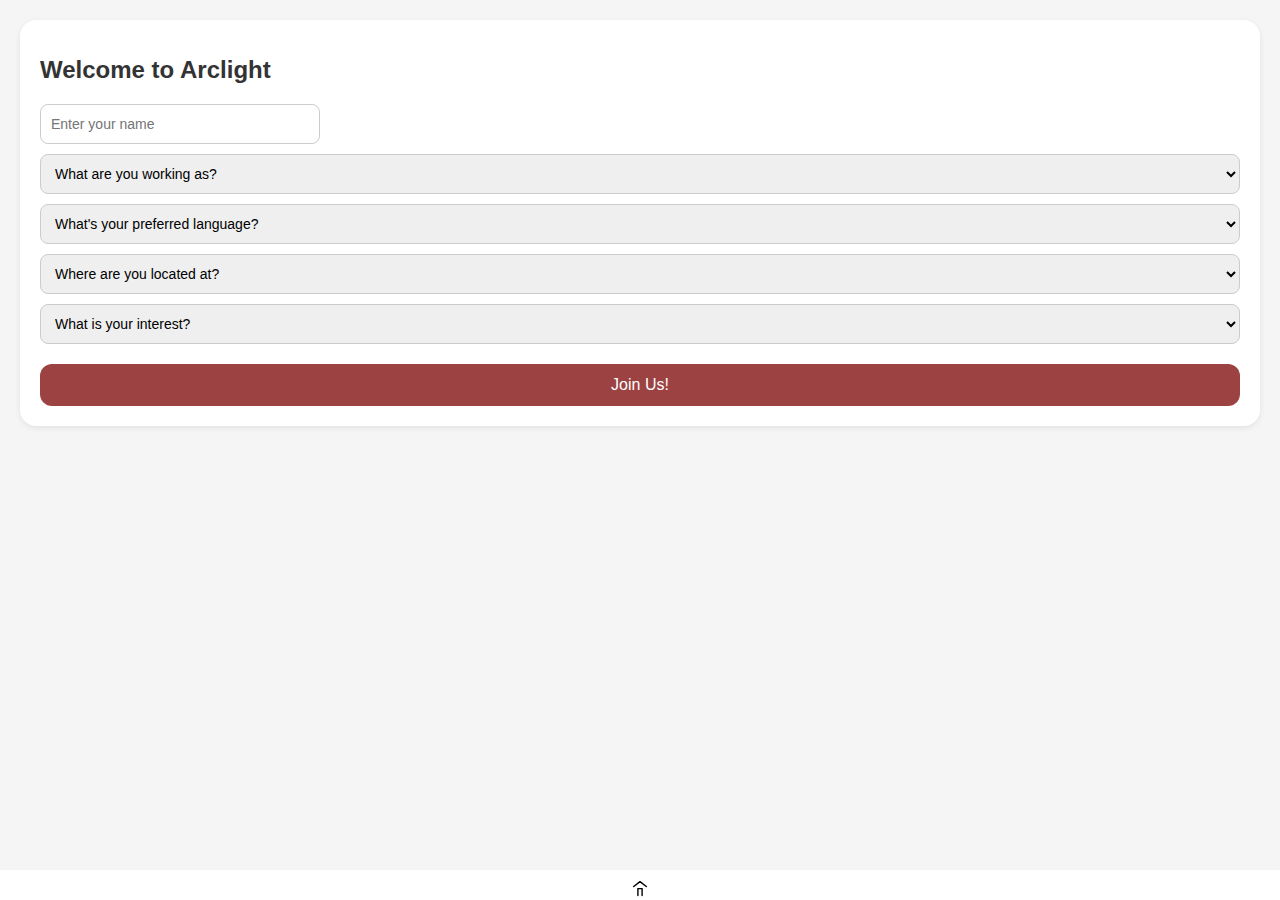
<file: Zambia Test App/index.html>
<!DOCTYPE html>
<html lang="en">
<head>
  <meta charset="UTF-8" />
  <meta name="viewport" content="width=device-width, initial-scale=1.0" />
  <title>Arclight Eye and Ear Care App</title>
  <link rel="stylesheet" href="style.css" />
</head>
<body>

<!-- Onboarding Page -->
<div id="onboarding" class="page active">
  <div class="container">
    <div class="card">
      <h1>Welcome to Arclight</h1>
      <input type="text" id="username" class="fixed-input" placeholder="Enter your name" />
      <select id="job">
        <option disabled selected>What are you working as?</option>
        <option>Audiologist</option>
        <option>Community Health Worker</option>
        <option>Dermatologist</option>
        <option>Ear Care Practitioner</option>
        <option>ENT Specialist</option>
        <option>General Practitioner</option>
        <option>Hopital Doctor</option>
        <option>Medical Student</option>
        <option>Nurse</option>
        <option>Ophthalmic Clinical Officer</option>
        <option>Ophthalmologist</option>
        <option>Optometrist</option>
        <option>Orthoptist</option>
        <option>Pharmacist</option>
        <option>Physician Associate</option>
      </select>
      <select id="language">
        <option disabled selected>What's your preferred language?</option>
        <option>English</option>
        <option>Afrikaans</option>
        <option>Amharic</option>
        <option>Arabic</option>
        <option>Bengali</option>
        <option>Berber</option>
        <option>French</option>
        <option>Fula</option>
        <option>German</option>
        <option>Hausa</option>
        <option>Hindi</option>
        <option>Igbo</option>
        <option>Indonesian</option>
        <option>Italian</option>
        <option>Japanese</option>
        <option>Kinyarwanda</option>
        <option>Korean</option>
        <option>Lingala</option>
        <option>Mandarin Chinese</option>
        <option>Marathi</option>
        <option>Oromo</option>
        <option>Portuguese</option>
        <option>Russian</option>
        <option>Shona</option>
        <option>Somali</option>
        <option>Spanish</option>
        <option>Standard Arabic</option>
        <option>Swahili</option>
        <option>Telugu</option>
        <option>Thai</option>
        <option>Tigrinya</option>
        <option>Tswana</option>
        <option>Turkish</option>
        <option>Urdu</option>
        <option>Vietnamese</option>
        <option>Wolof</option>
        <option>Xhosa</option>
        <option>Yoruba</option>
        <option>Zulu</option>
      </select>
      <select id="location">
        <option disabled selected>Where are you located at?</option>
        <option>Algeria</option>
        <option>Bangladesh</option>
        <option>Brazil</option>
        <option>China</option>
        <option>DR Congo</option>
        <option>Egypt</option>
        <option>Ethiopia</option>
        <option>France</option>
        <option>Germany</option>
        <option>Ghana</option>
        <option>India</option>
        <option>Indonesia</option>
        <option>Iran</option>
        <option>Japan</option>
        <option>Kenya</option>
        <option>Mexico</option>
        <option>Morocco</option>
        <option>Nigeria</option>
        <option>Pakistan</option>
        <option>Philippines</option>
        <option>Russia</option>
        <option>South Africa</option>
        <option>Sudan</option>
        <option>Tanzania</option>
        <option>Thailand</option>
        <option>Turkey</option>
        <option>UK</option>
        <option>Uganda</option>
        <option>United States</option>
        <option>Vietnam</option>
        <option>Zambia</option>
        <option>Zimbabwe</option>
      </select>
      <select id="interest">
        <option disabled selected>What is your interest?</option>
        <option>Diagnosing eye diseases</option>
        <option>Improving ear screening methods</option>
        <option>Skin lesion recognition</option>
        <option>Medical education for students</option>
        <option>Fieldwork and rural diagnosis</option>
        <option>Training community workers</option>
        <option>Improving patient communication</option>
        <option>Low-resource device usage</option>
      </select>
      <button onclick="completeOnboarding()">Join Us!</button>
    </div>
  </div>
</div>

<!-- Module Selector -->
<div id="selectModule" class="page">
  <div class="container">
    <div class="card">
      <h1>Learn About...</h1>
      <button onclick="goToDashboard()">Eyes</button>
      <button disabled>Ears</button>
      <button disabled>Skin</button>
      <p class="note">*Please note that only Eye module is available at the moment</p>
    </div>
  </div>
</div>

<!-- Eye Dashboard -->
<div id="dashboard" class="page">
  <div class="container">
    <h1>Eyes</h1>
    <input class="search-bar full-width" type="text" placeholder="Search courses..." />
    <div class="vertical-menu">
      <button onclick="showLearningModules()">Learning Modules</button>
      <button disabled>Training Modules</button>
      <button disabled>Quizzes & Review</button>
      <button onclick="showAtomsCard()">Atoms Card</button>
    </div>
    <p class="note">*Only Learning Modules available at the moment</p>
    <div class="map-section">
      <p class="note">More to be added below.</p>
    </div>
  </div>
</div>

<!-- Learning Modules -->
<div id="learningModules" class="page">
  <div class="container">
    <h1>Learning Modules</h1>

    <!-- History Taking -->
    <div class="module-card" style="background-color: #777; color: white;">
      <div style="width: 80px; height: 80px; background: white; border-radius: 8px; margin-right: 12px;"></div>
      <div class="module-info">
        <h3>History Taking</h3>
        <p style="color: white;">To be added</p>
        <div class="progress-bar"><div class="progress" style="width: 0%;"></div></div>
        <span class="status" style="color: white;">Coming Soon</span>
      </div>
    </div>

    <!-- Visual Acuity -->
    <div class="module-card" style="background-color: #777; color: white;">
      <div style="width: 80px; height: 80px; background: white; border-radius: 8px; margin-right: 12px;"></div>
      <div class="module-info">
        <h3>Visual Acuity</h3>
        <p style="color: white;">To be added</p>
        <div class="progress-bar"><div class="progress" style="width: 0%;"></div></div>
        <span class="status" style="color: white;">Coming Soon</span>
      </div>
    </div>

    <!-- Pupils -->
    <div class="module-card" style="background-color: #777; color: white;">
      <div style="width: 80px; height: 80px; background: white; border-radius: 8px; margin-right: 12px;"></div>
      <div class="module-info">
        <h3>Pupils</h3>
        <p style="color: white;">To be added</p>
        <div class="progress-bar"><div class="progress" style="width: 0%;"></div></div>
        <span class="status" style="color: white;">Coming Soon</span>
      </div>
    </div>

    <!-- Anterior Segment Module Card -->
    <div class="module-card" id="anteriorSegmentCard" style="cursor:pointer;">
      <img src="images/case1_eye.png" alt="Anterior Segment" />
      <div class="module-info">
        <h3>Anterior Segment</h3>
        <p>Quiz Based Learning</p>
        <div class="progress-bar"><div class="progress" style="width: 0%;"></div></div>
        <span class="status">Start!</span>
      </div>
    </div>

    <!-- Front of Eye -->
    <div class="module-card" style="background-color: #777; color: white;">
      <div style="width: 80px; height: 80px; background: white; border-radius: 8px; margin-right: 12px;"></div>
      <div class="module-info">
        <h3>Front of Eye</h3>
        <p style="color: white;">To be added</p>
        <div class="progress-bar"><div class="progress" style="width: 0%;"></div></div>
        <span class="status" style="color: white;">Coming Soon</span>
      </div>
    </div>

    <!-- Fundal Reflex -->
    <div class="module-card" style="background-color: #777; color: white;">
      <div style="width: 80px; height: 80px; background: white; border-radius: 8px; margin-right: 12px;"></div>
      <div class="module-info">
        <h3>Fundal Reflex</h3>
        <p style="color: white;">To be added</p>
        <div class="progress-bar"><div class="progress" style="width: 0%;"></div></div>
        <span class="status" style="color: white;">Coming Soon</span>
      </div>
    </div>

    <!-- Fundoscopy -->
    <div class="module-card" style="background-color: #777; color: white;">
      <div style="width: 80px; height: 80px; background: white; border-radius: 8px; margin-right: 12px;"></div>
      <div class="module-info">
        <h3>Fundoscopy</h3>
        <p style="color: white;">To be added</p>
        <div class="progress-bar"><div class="progress" style="width: 0%;"></div></div>
        <span class="status" style="color: white;">Coming Soon</span>
      </div>
    </div>

    <!-- Direct Ophthalmoscopy -->
    <div class="module-card" id="ophthalmoscopyCard">
      <img src="images/arclight_device.png" alt="Direct Ophthalmoscopy">
      <div class="module-info">
        <h3>Direct Ophthalmoscopy</h3>
        <p>Video Learning | Quiz Available</p>
        <div class="progress-bar"><div class="progress" style="width: 0%;"></div></div>
        <span class="status">Start!</span>
      </div>
    </div>

  </div>
</div>



<!-- Direct Ophthalmoscopy Embedded Module -->
<div id="directOphthalmoscopy" class="page">
  <div class="container">
    <div class="header">
      <button id="backBtn">←</button>
      <h3>Direct Ophthalmoscopy</h3>
    </div>
    <div class="video-container">
      <iframe id="ytplayer"
        src="https://www.youtube.com/embed/rG99iRufXfU?enablejsapi=1"
        title="Direct Ophthalmoscopy"
        frameborder="0"
        allow="accelerometer; autoplay; clipboard-write; encrypted-media; gyroscope; picture-in-picture"
        allowfullscreen></iframe>
    </div>
    <div class="toolbar">
      <button id="timestampBtn">☰</button>
      <button id="noteBtn">Aa</button>
      <button id="folderBtn">📁</button>
      <button id="infoBtn">🔹</button>
    </div>
    <div class="content-box" id="contentBox">
      <h4>Additional Information</h4>
      <p>This video shows step-by-step instructions on how to make a pad and shield for eye protection.</p>
    </div>
    <button class="quiz-btn" id="quizBtn">Take Quiz</button>
  </div>
</div>

<!-- Atoms Card Page -->
<div id="atomsCardPage" class="page">
  <!-- Top-right icons container -->
  <div class="top-right-icons">
    <button id="backToEyesBtn" title="Back to Eyes">⬆</button>
    <button id="tocToggleBtn" title="Table of Contents">☰</button>
  </div>

  <!-- TOC Dropdown -->
  <div id="tocDropdown" class="toc-dropdown hidden">
    <div class="toc-tab">
      <button onclick="showTOC('eyes')">Eyes</button>
      <button onclick="showTOC('ears')">Ears</button>
    </div>
    <ul id="tocList"></ul>
  </div>

  <!-- Direct image display without rotation -->
  <div style="width: 100vw; height: 100vh; overflow: hidden; display: flex; justify-content: center; align-items: center;" id="atomsImageContainer">
  <img 
    src="images/Summary.png" 
    alt="Summary" 
    style="
      max-width: 100vh;  /* Because rotated, height acts as width */
      max-height: 100vw;
      transform: rotate(90deg);
      border-radius: 12px;
      object-fit: contain;
    " 
  />
</div>
</div>

<!-- Anterior Segment Quiz Iframe Page -->
<div id="anteriorSegmentQuizPage" class="page">
  <button id="quizBackBtn">← Back</button>
  <iframe 
    src="../Anterior Segment Quiz/html/index.html" 
    style="width: 100%; height: 90vh; border: none;" 
    title="Anterior Segment Quiz">
  </iframe>
</div>



<script src="https://www.youtube.com/iframe_api"></script>
<script src="script.js"></script>
<script>
  function showAtomsCard() {
    showPage('atomsCardPage');
  }
</script>

<!-- Bottom fixed home button container -->
<div id="homeButtonContainer" style="
  position: fixed;
  bottom: 0;
  left: 0;
  width: 100%;
  height: 30px;
  background: white;
  display: flex;
  justify-content: center;
  align-items: center;
  z-index: 4000;
">
  <button id="homeBtn" style="
    background: none;
    border: none;
    cursor: pointer;
    user-select: none;
    padding: 0;
    transform: scale(0.7);
  " title="Home (Eyes Dashboard)" aria-label="Home button">
    <!-- Line art SVG icon -->
    <svg xmlns="http://www.w3.org/2000/svg" width="24" height="24" fill="none" stroke="black" stroke-width="2" stroke-linecap="round" stroke-linejoin="round" viewBox="0 0 24 24">
      <path d="M3 9l9-7 9 7"></path>
      <path d="M9 22V12h6v10"></path>
    </svg>
  </button>
</div>



</body>
</html>
</file>
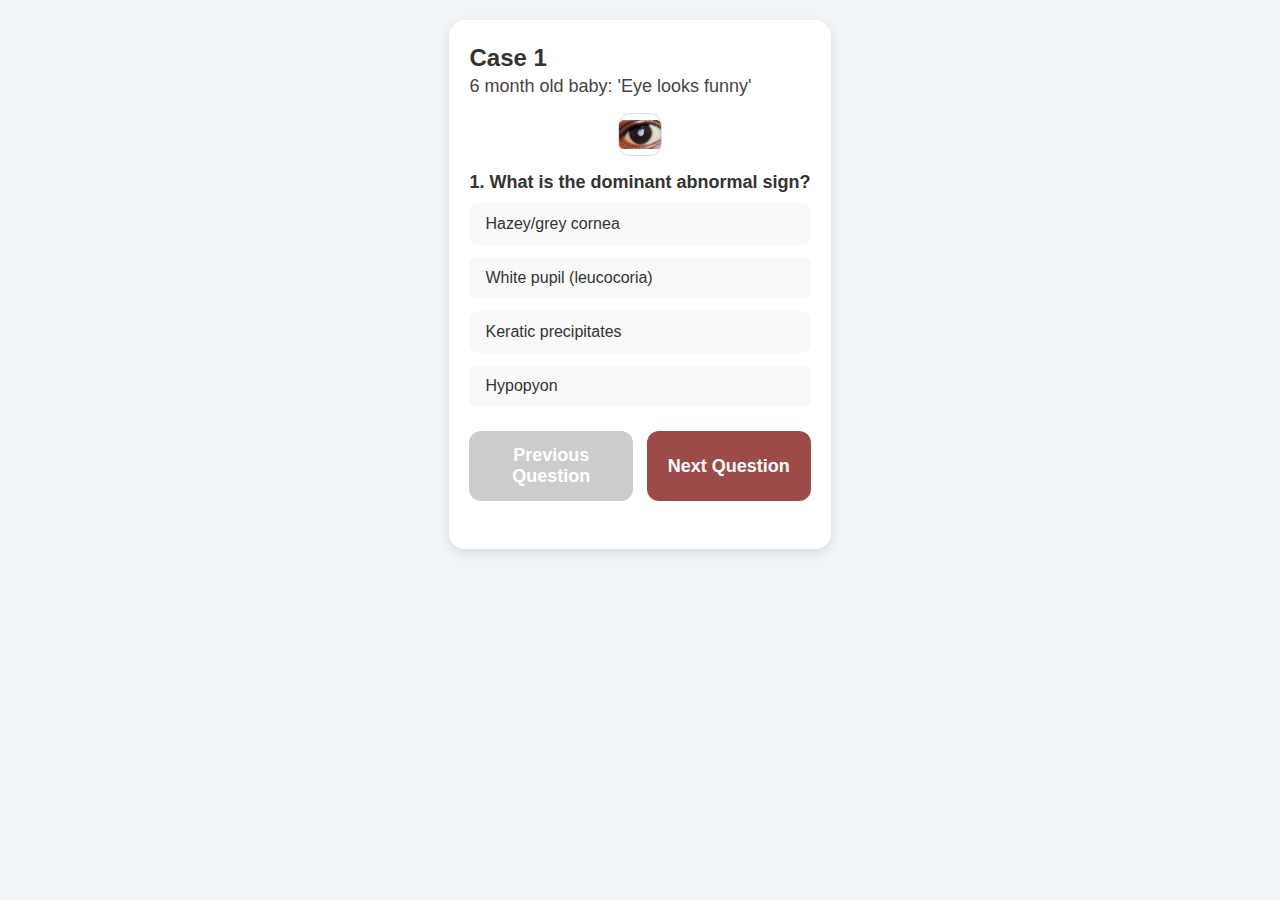
<file: Anterior Segment Quiz/html/index.html>
<!DOCTYPE html>
<html lang="en">
<head>
<meta charset="UTF-8" />
<meta name="viewport" content="width=device-width, initial-scale=1" />
<title>Anterior Segment Quiz App</title>
<style>
  * {
    box-sizing: border-box;
  }
  body {
    font-family: Arial, sans-serif;
    margin: 0; padding: 0;
    background: #f2f5f8;
    color: #333;
    min-height: 100vh;
    display: flex; flex-direction: column; align-items: center; justify-content: flex-start;
    padding: 20px;
  }
  .card {
    background: white;
    max-width: 400px;
    width: 100%;
    border-radius: 16px;
    padding: 24px 20px 32px;
    box-shadow: 0 4px 12px rgba(0,0,0,0.1);
    margin-bottom: 20px;
  }
  h2, h3, h4 {
    margin-top: 0;
    font-weight: 700;
  }
  h2, h4 {
    margin-bottom: 16px;
  }
  h3 {
    margin-bottom: 10px;
    font-size: 18px;
  }
  button {
    background-color: #9c4b48;
    color: white;
    font-size: 18px;
    padding: 14px;
    border: none;
    border-radius: 12px;
    cursor: pointer;
    font-weight: 600;
    transition: background-color 0.3s ease;
    user-select: none;
  }
  button:hover:not(:disabled) {
    background-color: #7a3634;
  }
  button:disabled {
    background-color: #ccc;
    cursor: not-allowed;
  }
  img.case-image {
    width: 11.5mm;
    height: 11.5mm;
    object-fit: contain;
    border-radius: 12px;
    margin-bottom: 16px;
    border: 1px solid #ddd;
    display: block;
    margin-left: auto;
    margin-right: auto;
  }
  /* Selected answer highlight: soft grey */
  .options input[type="radio"]:checked + label {
    border-color: #999;
    background: #d3d3d3;
  }
  /* Subtitle style */
  #caseSubtitle {
    font-size: 18px;
    font-weight: 500;
    margin-top: -12px;
    margin-bottom: 16px;
    color: #444;
  }
  .question {
    margin-bottom: 24px;
  }
  .options {
    list-style: none;
    padding: 0;
    margin: 0;
  }
  .options li {
    margin-bottom: 12px;
  }
  .options label {
    display: block;
    padding: 10px 14px;
    background: #f9f9f9;
    border-radius: 8px;
    cursor: pointer;
    border: 2px solid transparent;
    transition: border-color 0.2s;
  }
  .options input[type="radio"] {
    display: none;
  }
  .score-summary {
    font-size: 20px;
    text-align: center;
  }
  .nav-buttons {
    display: flex;
    justify-content: space-between;
    margin-bottom: 16px;
  }
  .nav-buttons button {
    width: 48%;
  }
  /* Review styles to mimic question page */
  #reviewCard {
    max-height: 80vh;
    overflow-y: auto;
  }
  .review-case {
    margin-bottom: 40px;
  }
  .review-case h2 {
    margin-bottom: 8px;
  }
  .review-case img {
    margin-bottom: 12px;
  }
  .review-question {
    margin-bottom: 24px;
  }
  .review-question h3 {
    font-weight: 700;
    margin-bottom: 10px;
    font-size: 18px;
  }
  .review-options {
    list-style: none;
    padding: 0;
    margin: 0;
  }
  .review-options li {
    padding: 10px 14px;
    border-radius: 8px;
    margin-bottom: 12px;
    border: 2px solid transparent;
    background: #f9f9f9;
    font-weight: normal;
  }
  .review-options li.correct {
    border-color: #388e3c;
    background-color: #c8e6c9;
    font-weight: 700;
  }
  .review-options li.user-selected {
    font-weight: 700;
    text-decoration: underline;
  }
  @media (max-width: 440px) {
    body {
      padding: 12px;
    }
    .card {
      padding: 20px 16px 24px;
    }
  }
</style>
</head>
<body>

<div id="app">

  <div id="quizCard" class="card">
    <h2 id="caseTitle"></h2>
    <div id="caseSubtitle"></div>
    <img id="caseImage" class="case-image" src="" alt="Eye case image" />
    
    <form id="quizForm">
      <!-- One question displayed at a time here -->
    </form>

    <div class="nav-buttons">
      <button id="prevQuestionBtn" disabled>Previous Question</button>
      <button id="nextQuestionBtn" disabled>Next Question</button>
    </div>

    <button id="nextCaseBtn" disabled style="margin-top:10px; display:none;">Next Case</button>
  </div>

  <div id="scoreCard" class="card" style="display:none;">
    <h2>Quiz Complete!</h2>
    <p class="score-summary" id="scoreText"></p>
    <button id="reviewBtn">Review Quiz</button>
    <button id="restartBtn" style="margin-top:10px;">Restart Quiz</button>
  </div>

  <div id="reviewCard" class="card" style="display:none;">
    <h2>Review Answers</h2>
    <div id="reviewContent"></div>
    <button id="closeReviewBtn" style="margin-top:10px;">Close Review</button>
  </div>

</div>

<script>
  const cases = [
    {
      title: "6 month old baby: 'Eye looks funny'",
      image: "images/case1_eye.png",
      questions: [
        {
          question: "What is the dominant abnormal sign?",
          options: [
            "Hazey/grey cornea",
            "White pupil (leucocoria)",
            "Keratic precipitates",
            "Hypopyon"
          ],
          correctIndex: 1
        },
        {
          question: "What is the most likely diagnosis?",
          options: [
            "Corneal scar",
            "Congenital cataract",
            "Infective keratitis",
            "Limbal dermoid"
          ],
          correctIndex: 1
        },
        {
          question: "What should you do?",
          options: [
            "Prescribe topical antibiotics",
            "Refer urgently to an eye-care professional",
            "Reassure and discharge",
            "Assess for spectacles only"
          ],
          correctIndex: 1
        }
      ]
    },
    {
      title: "18-month-old, mum says white spot on the eye",
      image: "images/case2_eye.png",
      questions: [
        {
          question: "What is the dominant abnormal sign?",
          options: [
            "corneal oedema",
            "Hazey/grey cornea",
            "White/pink pupil with blood vessels",
            "Pterygium"
          ],
          correctIndex: 2
        },
        {
          question: "What is the most likely diagnosis?",
          options: [
            "Coloboma",
            "Retinoblastoma",
            "Congenital cataract",
            "Large dermoid"
          ],
          correctIndex: 1
        },
        {
          question: "What should you do?",
          options: [
            "Start topical steroids",
            "Reassure and review in 6 weeks",
            "Give oral vitamin A",
            "Refer urgently to eye specialist"
          ],
          correctIndex: 3
        }
      ]
    },
    {
      title: "2-week-old, sticky red eyes",
      image: "images/case3_eye.png",
      questions: [
        {
          question: "What is the dominant abnormal sign?",
          options: [
            "Clear watery discharge",
            "Purulent discharge with conjunctival redness",
            "Hyphaema",
            "Subconjunctival haemorrhage"
          ],
          correctIndex: 1
        },
        {
          question: "What is the most likely diagnosis?",
          options: [
            "Allergic conjunctivitis",
            "Ophthalmia neonatorum (gonococcus/chlamydia)",
            "Nasolacrimal duct obstruction",
            "Stye"
          ],
          correctIndex: 1
        },
        {
          question: "What should you do?",
          options: [
            "Irrigate and discharge",
            "Start antibiotics and refer to paediatric team",
            "Patch the eye",
            "Start topical antihistamine"
          ],
          correctIndex: 1
        }
      ]
    },
    {
      title: "34-year-old man, gritty eye, blurred vision",
      image: "images/case4_eye.png",
      questions: [
        {
          question: "What is the dominant abnormal sign?",
          options: [
            "Arcus senilis",
            "In-turned eyelashes rubbing the cornea (trichiasis)",
            "Hyphaema",
            "Dendritic ulcer"
          ],
          correctIndex: 1
        },
        {
          question: "What is the most likely diagnosis?",
          options: [
            "Episcleritis",
            "Bacterial conjunctivitis",
            "Trachomatous trichiasis with corneal scarring",
            "Pterygium"
          ],
          correctIndex: 2
        },
        {
          question: "What should you do?",
          options: [
            "Prescribe lubricants only",
            "Refer for lid surgery/epilation ± antibiotic ointment",
            "Reassure and discharge",
            "Give oral antivirals"
          ],
          correctIndex: 1
        }
      ]
    },
    {
      title: "34-year-old, corneal injury from tree branch",
      image: "images/case5_eye.png",
      questions: [
        {
          question: "What is the dominant abnormal sign?",
          options: [
            "Pink fleshy lesion",
            "Corneal opacity, hypopyon and red eye",
            "Corneal scar",
            "Keratic precipitates"
          ],
          correctIndex: 1
        },
        {
          question: "What is the most likely diagnosis?",
          options: [
            "Acute iritis",
            "Bacterial / fungal corneal ulcer (traumatic)",
            "Viral conjunctivitis",
            "Pterygium"
          ],
          correctIndex: 1
        },
        {
          question: "What should you do?",
          options: [
            "Start artificial tears only",
            "Begin intensive fortified antibiotics and refer urgently",
            "Steroid drops",
            "Reassure and discharge"
          ],
          correctIndex: 1
        }
      ]
    },
    {
      title: "22-year-old woman, painful watery eye",
      image: "images/case6_eye.png",
      questions: [
        {
          question: "What is the dominant abnormal sign?",
          options: [
            "Circular corneal infiltrate",
            "Branching dendritic ulcer staining with fluorescein",
            "Hyphaema",
            "White pupil"
          ],
          correctIndex: 1
        },
        {
          question: "What is the most likely diagnosis?",
          options: [
            "Acanthamoeba keratitis",
            "Herpes simplex keratitis",
            "Bacterial ulcer",
            "Allergic conjunctivitis"
          ],
          correctIndex: 1
        },
        {
          question: "What should you do?",
          options: [
            "Prescribe topical steroids alone",
            "Refer urgently to eye specialist for antiviral therapy",
            "Remove lashes",
            "Discharge with lubricants only"
          ],
          correctIndex: 1
        }
      ]
    },
    {
      title: "54-year-old woman, photophobia, RA history",
      image: "images/case7_eye.png",
      questions: [
        {
          question: "What is the dominant abnormal sign?",
          options: [
            "Corneal Scar",
            "Misshapen pupil, limbal injection and Keratic precipitates",
            "Corneal infiltrate"
          ],
          correctIndex: 1
        },
        {
          question: "What is the most likely diagnosis?",
          options: [
            "Acute angle-closure glaucoma",
            "Anterior Uveitis",
            "Episcleritis",
            "Bacterial Ulcer"
          ],
          correctIndex: 1
        },
        {
          question: "What should you do?",
          options: [
            "Prescribe oral NSAIDs",
            "Urgent eye specialist referral for steroids",
            "Start anti-histamine drops",
            "Reassure and review in 1 month"
          ],
          correctIndex: 1
        }
      ]
    },
    {
      title: "74-year-old man, lifelong outdoor work",
      image: "images/case8_eye.png",
      questions: [
        {
          question: "What is the dominant abnormal sign?",
          options: [
            "Subconjunctival haemorrhage",
            "Corneal infiltrate",
            "Fleshy triangular growth on cornea",
            "Hyphaema"
          ],
          correctIndex: 2
        },
        {
          question: "What is the most likely diagnosis?",
          options: [
            "Limbal dermoid",
            "Pterygium",
            "Herpes zoster ophthalmicus",
            "Bacterial Ulcer"
          ],
          correctIndex: 1
        },
        {
          question: "What should you do?",
          options: [
            "Refer eye specialist",
            "Start systemic steroids",
            "Start antibiotic treatment",
            "No management required"
          ],
          correctIndex: 0
        }
      ]
    },
    {
      title: "24-year-old mechanic, gritty eye for 3 days",
      image: "images/case9_eye.png",
      questions: [
        {
          question: "What is the dominant abnormal sign?",
          options: [
            "Diffuse corneal haze",
            "Metallic foreign body with rust ring, infiltrate and conjunctival redness",
            "Corneal scar",
            "Hypopyon"
          ],
          correctIndex: 1
        },
        {
          question: "What is the most likely diagnosis?",
          options: [
            "Herpes keratitis",
            "Corneal foreign body with early infection",
            "Pterygium",
            "Traumatic cataract"
          ],
          correctIndex: 1
        },
        {
          question: "What should you do?",
          options: [
            "Reassure and discharge",
            "Remove foreign body and start topical antibiotics",
            "Patch the eye for a week",
            "Prescribe oral antivirals"
          ],
          correctIndex: 1
        }
      ]
    },
    {
      title: "24-year-old, blunt trauma in fight",
      image: "images/case10_eye.png",
      questions: [
        {
          question: "What is the dominant abnormal sign?",
          options: [
            "Subconjunctival haemorrhage",
            "Red fluid level in anterior chamber (hyphaema)",
            "Corneal infiltrate",
            "Pus in front of eye"
          ],
          correctIndex: 1
        },
        {
          question: "What is the most likely diagnosis?",
          options: [
            "Angle-closure glaucoma",
            "Traumatic hyphaema",
            "Corneal laceration",
            "Endophthalmitis"
          ],
          correctIndex: 1
        },
        {
          question: "What should you do?",
          options: [
            "Prescribe antibiotics and review in 1 month",
            "Apply shield, give analgesia & refer urgently",
            "Dilate pupil & discharge",
            "Reassure and discharge"
          ],
          correctIndex: 1
        }
      ]
    },
    {
      title: "14-year-old, sore eye after playing with a stick",
      image: "images/case11_eye.png",
      questions: [
        {
          question: "What is the dominant abnormal sign?",
          options: [
            "White pupil",
            "Misshapen pupil with brown iris prolapse at limbus",
            "Corneal infiltrate",
            "Subconjunctival haemorrhage"
          ],
          correctIndex: 1
        },
        {
          question: "What is the most likely diagnosis?",
          options: [
            "Chemical burn",
            "Penetrating corneal laceration with iris prolapse",
            "Acute iritis",
            "Pterygium"
          ],
          correctIndex: 1
        },
        {
          question: "What should you do?",
          options: [
            "Instil topical anaesthetic and discharge",
            "Shield eye, give analgesia & refer urgently to eye speciaslit",
            "Start steroid drops and discharge",
            "Irrigate with water for 30 minutes and discharge"
          ],
          correctIndex: 1
        }
      ]
    },
    {
      title: "12-year-old, traumatic white pupil",
      image: "images/case12_eye.png",
      questions: [
        {
          question: "What is the dominant abnormal sign?",
          options: [
            "Dendritic ulcer",
            "White pupil with linear corneal laceration",
            "Corneal infiltrate",
            "Conjunctival injection"
          ],
          correctIndex: 1
        },
        {
          question: "What is the most likely diagnosis?",
          options: [
            "Acute closed angle glaucoma",
            "Penetrating injury causing traumatic cataract",
            "Bacterial ulcer",
            "Chalazion"
          ],
          correctIndex: 1
        },
        {
          question: "What should you do?",
          options: [
            "Prescribe antibiotic ointment only",
            "Apply shield, analgesia & arrange urgent referral",
            "Discharge with reassurance",
            "Fit contact lens to improve vision"
          ],
          correctIndex: 1
        }
      ]
    }
  ];

  const caseTitle = document.getElementById("caseTitle");
  const caseSubtitle = document.getElementById("caseSubtitle");
  const caseImage = document.getElementById("caseImage");
  const quizForm = document.getElementById("quizForm");
  const prevQuestionBtn = document.getElementById("prevQuestionBtn");
  const nextQuestionBtn = document.getElementById("nextQuestionBtn");
  const nextCaseBtn = document.getElementById("nextCaseBtn");
  const scoreCard = document.getElementById("scoreCard");
  const quizCard = document.getElementById("quizCard");
  const scoreText = document.getElementById("scoreText");
  const restartBtn = document.getElementById("restartBtn");
  const reviewBtn = document.getElementById("reviewBtn");
  const reviewCard = document.getElementById("reviewCard");
  const reviewContent = document.getElementById("reviewContent");
  const closeReviewBtn = document.getElementById("closeReviewBtn");

  let currentCaseIndex = 0;
  let currentQuestionIndex = 0;
  let answers = cases.map(c => new Array(c.questions.length).fill(null));

  function renderQuestion(caseIndex, questionIndex) {
    const c = cases[caseIndex];
    const q = c.questions[questionIndex];

    caseTitle.textContent = `Case ${caseIndex + 1}`;
    caseSubtitle.textContent = c.title;

    caseImage.src = c.image;
    caseImage.alt = c.title + " image";

    quizForm.innerHTML = "";

    const div = document.createElement("div");
    div.classList.add("question");

    const h3 = document.createElement("h3");
    h3.textContent = `${questionIndex + 1}. ${q.question}`;
    div.appendChild(h3);

    const ul = document.createElement("ul");
    ul.classList.add("options");

    q.options.forEach((opt, optIndex) => {
      const li = document.createElement("li");
      const input = document.createElement("input");
      const id = `case${caseIndex}_q${questionIndex}_opt${optIndex}`;
      input.type = "radio";
      input.name = `q${questionIndex}`;
      input.id = id;
      input.value = optIndex;
      if (answers[caseIndex][questionIndex] === optIndex) {
        input.checked = true;
      }
      input.onchange = () => {
        answers[caseIndex][questionIndex] = parseInt(input.value);
        updateButtons();
      };

      const label = document.createElement("label");
      label.htmlFor = id;
      label.textContent = opt;

      li.appendChild(input);
      li.appendChild(label);
      ul.appendChild(li);
    });

    div.appendChild(ul);
    quizForm.appendChild(div);

    updateButtons();
  }

  function updateButtons() {
    prevQuestionBtn.disabled = currentQuestionIndex === 0;
    nextQuestionBtn.disabled = currentQuestionIndex === cases[currentCaseIndex].questions.length - 1;

    // Show Next Case button if all questions answered for current case
    const allAnswered = !answers[currentCaseIndex].some(a => a === null);
    nextCaseBtn.style.display = allAnswered ? "block" : "none";

    nextCaseBtn.disabled = !allAnswered;
  }

  prevQuestionBtn.onclick = () => {
    if (currentQuestionIndex > 0) {
      currentQuestionIndex--;
      renderQuestion(currentCaseIndex, currentQuestionIndex);
    }
  };

  nextQuestionBtn.onclick = () => {
    if (currentQuestionIndex < cases[currentCaseIndex].questions.length - 1) {
      currentQuestionIndex++;
      renderQuestion(currentCaseIndex, currentQuestionIndex);
    }
  };

  nextCaseBtn.onclick = () => {
    currentCaseIndex++;
    currentQuestionIndex = 0;
    if (currentCaseIndex >= cases.length) {
      showScore();
    } else {
      renderQuestion(currentCaseIndex, currentQuestionIndex);
    }
  };

  function showScore() {
    quizCard.style.display = "none";
    scoreCard.style.display = "block";

    let totalQuestions = 0;
    let correctCount = 0;
    cases.forEach((c, caseIdx) => {
      c.questions.forEach((q, qIdx) => {
        totalQuestions++;
        if (answers[caseIdx] && answers[caseIdx][qIdx] === q.correctIndex) {
          correctCount++;
        }
      });
    });

    scoreText.textContent = `You scored ${correctCount} out of ${totalQuestions} correct.`;
  }

  restartBtn.onclick = () => {
    currentCaseIndex = 0;
    currentQuestionIndex = 0;
    answers = cases.map(c => new Array(c.questions.length).fill(null));
    scoreCard.style.display = "none";
    reviewCard.style.display = "none";
    quizCard.style.display = "block";
    renderQuestion(currentCaseIndex, currentQuestionIndex);
  };

  reviewBtn.onclick = () => {
    scoreCard.style.display = "none";
    reviewCard.style.display = "block";
    buildReview();
  };

  closeReviewBtn.onclick = () => {
    reviewCard.style.display = "none";
    scoreCard.style.display = "block";
  };

  function buildReview() {
    reviewContent.innerHTML = "";
    cases.forEach((c, caseIdx) => {
      const caseDiv = document.createElement("div");
      caseDiv.classList.add("review-case");

      const h2 = document.createElement("h2");
      h2.textContent = `Case ${caseIdx + 1}`;
      caseDiv.appendChild(h2);

      const subtitle = document.createElement("div");
      subtitle.id = "caseSubtitle";
      subtitle.textContent = c.title;
      caseDiv.appendChild(subtitle);

      const img = document.createElement("img");
      img.className = "case-image";
      img.src = c.image;
      img.alt = c.title + " image";
      caseDiv.appendChild(img);

      c.questions.forEach((q, qIdx) => {
        const qDiv = document.createElement("div");
        qDiv.classList.add("review-question");

        const qH3 = document.createElement("h3");
        qH3.textContent = `${qIdx + 1}. ${q.question}`;
        qDiv.appendChild(qH3);

        const ul = document.createElement("ul");
        ul.classList.add("review-options");

        q.options.forEach((opt, optIdx) => {
          const li = document.createElement("li");

          if (optIdx === q.correctIndex) {
            li.classList.add("correct");
          }
          if (answers[caseIdx][qIdx] === optIdx) {
            li.classList.add("user-selected");
          }

          li.textContent = opt;
          ul.appendChild(li);
        });

        qDiv.appendChild(ul);
        caseDiv.appendChild(qDiv);
      });

      reviewContent.appendChild(caseDiv);
    });
  }

  // Initialize first question display
  renderQuestion(currentCaseIndex, currentQuestionIndex);
</script>

</body>
</html>
</file>
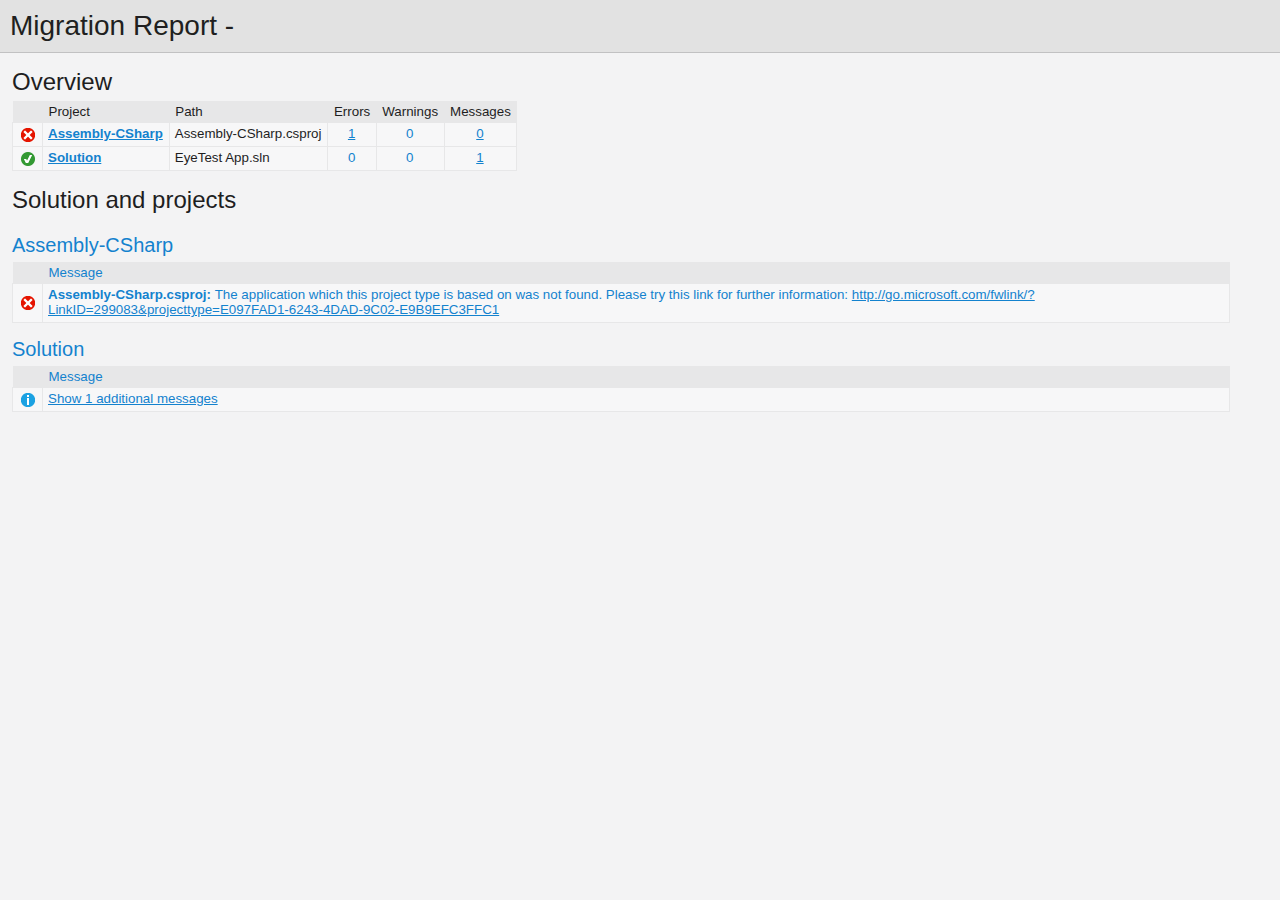
<file: EyeApp-master/UpgradeLog.htm>
﻿<!DOCTYPE html>
<!-- saved from url=(0014)about:internet -->
 <html xmlns:msxsl="urn:schemas-microsoft-com:xslt"><head><meta content="en-us" http-equiv="Content-Language" /><meta content="text/html; charset=utf-16" http-equiv="Content-Type" /><title _locID="ConversionReport0">
          Migration Report
        </title><style> 
                    /* Body style, for the entire document */
                    body
                    {
                        background: #F3F3F4;
                        color: #1E1E1F;
                        font-family: "Segoe UI", Tahoma, Geneva, Verdana, sans-serif;
                        padding: 0;
                        margin: 0;
                    }

                    /* Header1 style, used for the main title */
                    h1
                    {
                        padding: 10px 0px 10px 10px;
                        font-size: 21pt;
                        background-color: #E2E2E2;
                        border-bottom: 1px #C1C1C2 solid; 
                        color: #201F20;
                        margin: 0;
                        font-weight: normal;
                    }

                    /* Header2 style, used for "Overview" and other sections */
                    h2
                    {
                        font-size: 18pt;
                        font-weight: normal;
                        padding: 15px 0 5px 0;
                        margin: 0;
                    }

                    /* Header3 style, used for sub-sections, such as project name */
                    h3
                    {
                        font-weight: normal;
                        font-size: 15pt;
                        margin: 0;
                        padding: 15px 0 5px 0;
                        background-color: transparent;
                    }

                    /* Color all hyperlinks one color */
                    a
                    {
                        color: #1382CE;
                    }

                    /* Table styles */ 
                    table
                    {
                        border-spacing: 0 0;
                        border-collapse: collapse;
                        font-size: 10pt;
                    }

                    table th
                    {
                        background: #E7E7E8;
                        text-align: left;
                        text-decoration: none;
                        font-weight: normal;
                        padding: 3px 6px 3px 6px;
                    }

                    table td
                    {
                        vertical-align: top;
                        padding: 3px 6px 5px 5px;
                        margin: 0px;
                        border: 1px solid #E7E7E8;
                        background: #F7F7F8;
                    }

                    /* Local link is a style for hyperlinks that link to file:/// content, there are lots so color them as 'normal' text until the user mouse overs */
                    .localLink
                    {
                        color: #1E1E1F;
                        background: #EEEEED;
                        text-decoration: none;
                    }

                    .localLink:hover
                    {
                        color: #1382CE;
                        background: #FFFF99;
                        text-decoration: none;
                    }

                    /* Center text, used in the over views cells that contain message level counts */ 
                    .textCentered
                    {
                        text-align: center;
                    }

                    /* The message cells in message tables should take up all avaliable space */
                    .messageCell
                    {
                        width: 100%;
                    }

                    /* Padding around the content after the h1 */ 
                    #content 
                    {
	                    padding: 0px 12px 12px 12px; 
                    }

                    /* The overview table expands to width, with a max width of 97% */ 
                    #overview table
                    {
                        width: auto;
                        max-width: 75%; 
                    }

                    /* The messages tables are always 97% width */
                    #messages table
                    {
                        width: 97%;
                    }

                    /* All Icons */
                    .IconSuccessEncoded, .IconInfoEncoded, .IconWarningEncoded, .IconErrorEncoded
                    {
                        min-width:18px;
                        min-height:18px; 
                        background-repeat:no-repeat;
                        background-position:center;
                    }

                    /* Success icon encoded */
                    .IconSuccessEncoded
                    {
                        /* Note: Do not delete the comment below. It is used to verify the correctness of the encoded image resource below before the product is released */
                        /* [---XsltValidateInternal-Base64EncodedImage:IconSuccess#Begin#background-image: url(data:image/png;base64,#Separator#);#End#] */
                        background-image: url([data-uri]);
                    }

                    /* Information icon encoded */
                    .IconInfoEncoded
                    {
                        /* Note: Do not delete the comment below. It is used to verify the correctness of the encoded image resource below before the product is released */
                        /* [---XsltValidateInternal-Base64EncodedImage:IconInformation#Begin#background-image: url(data:image/png;base64,#Separator#);#End#] */
                        background-image: url([data-uri]);
                    }

                    /* Warning icon encoded */
                    .IconWarningEncoded
                    {
                        /* Note: Do not delete the comment below. It is used to verify the correctness of the encoded image resource below before the product is released */
                        /* [---XsltValidateInternal-Base64EncodedImage:IconWarning#Begin#background-image: url(data:image/png;base64,#Separator#);#End#] */
                        background-image: url([data-uri]);
                    }

                    /* Error icon encoded */
                    .IconErrorEncoded
                    {
                        /* Note: Do not delete the comment below. It is used to verify the correctness of the encoded image resource below before the product is released */
                        /* [---XsltValidateInternal-Base64EncodedImage:IconError#Begin#background-image: url(data:image/png;base64,#Separator#);#End#] */
                        background-image: url([data-uri]);
                    }
                 </style><script type="text/javascript" language="javascript"> 
          
            // Startup 
            // Hook up the the loaded event for the document/window, to linkify the document content
            var startupFunction = function() { linkifyElement("messages"); };
            
            if(window.attachEvent)
            {
              window.attachEvent('onload', startupFunction);
            }
            else if (window.addEventListener) 
            {
              window.addEventListener('load', startupFunction, false);
            }
            else 
            {
              document.addEventListener('load', startupFunction, false);
            } 
            
            // Toggles the visibility of table rows with the specified name 
            function toggleTableRowsByName(name)
            {
               var allRows = document.getElementsByTagName('tr');
               for (i=0; i < allRows.length; i++)
               {
                  var currentName = allRows[i].getAttribute('name');
                  if(!!currentName && currentName.indexOf(name) == 0)
                  {
                      var isVisible = allRows[i].style.display == ''; 
                      isVisible ? allRows[i].style.display = 'none' : allRows[i].style.display = '';
                  }
               }
            }
            
            function scrollToFirstVisibleRow(name) 
            {
               var allRows = document.getElementsByTagName('tr');
               for (i=0; i < allRows.length; i++)
               {
                  var currentName = allRows[i].getAttribute('name');
                  var isVisible = allRows[i].style.display == ''; 
                  if(!!currentName && currentName.indexOf(name) == 0 && isVisible)
                  {
                     allRows[i].scrollIntoView(true); 
                     return true; 
                  }
               }
               
               return false;
            }
            
            // Linkifies the specified text content, replaces candidate links with html links 
            function linkify(text)
            {
                 if(!text || 0 === text.length)
                 {
                     return text; 
                 }

                 // Find http, https and ftp links and replace them with hyper links 
                 var urlLink = /(http|https|ftp)\:\/\/[a-zA-Z0-9\-\.]+(:[a-zA-Z0-9]*)?\/?([a-zA-Z0-9\-\._\?\,\/\\\+&%\$#\=~;\{\}])*/gi;
                 
                 return text.replace(urlLink, '<a href="$&">$&</a>') ;
            }
            
            // Linkifies the specified element by ID
            function linkifyElement(id)
            {
                var element = document.getElementById(id);
                if(!!element)
                {
                  element.innerHTML = linkify(element.innerHTML); 
                }
            }
            
            function ToggleMessageVisibility(projectName)
            {
              if(!projectName || 0 === projectName.length)
              {
                return; 
              }
              
              toggleTableRowsByName("MessageRowClass" + projectName);
              toggleTableRowsByName('MessageRowHeaderShow' + projectName);
              toggleTableRowsByName('MessageRowHeaderHide' + projectName); 
            }
            
            function ScrollToFirstVisibleMessage(projectName)
            {
              if(!projectName || 0 === projectName.length)
              {
                return; 
              }
              
              // First try the 'Show messages' row
              if(!scrollToFirstVisibleRow('MessageRowHeaderShow' + projectName))
              {
                // Failed to find a visible row for 'Show messages', try an actual message row 
                scrollToFirstVisibleRow('MessageRowClass' + projectName); 
              }
            }
           </script></head><body><h1 _locID="ConversionReport">
          Migration Report - </h1><div id="content"><h2 _locID="OverviewTitle">Overview</h2><div id="overview"><table><tr><th></th><th _locID="ProjectTableHeader">Project</th><th _locID="PathTableHeader">Path</th><th _locID="ErrorsTableHeader">Errors</th><th _locID="WarningsTableHeader">Warnings</th><th _locID="MessagesTableHeader">Messages</th></tr><tr><td class="IconErrorEncoded" /><td><strong><a href="#Assembly-CSharp">Assembly-CSharp</a></strong></td><td>Assembly-CSharp.csproj</td><td class="textCentered"><a href="#Assembly-CSharpError">1</a></td><td class="textCentered"><a>0</a></td><td class="textCentered"><a href="#">0</a></td></tr><tr><td class="IconSuccessEncoded" /><td><strong><a href="#Solution"><span _locID="OverviewSolutionSpan">Solution</span></a></strong></td><td>EyeTest App.sln</td><td class="textCentered"><a>0</a></td><td class="textCentered"><a>0</a></td><td class="textCentered"><a href="#" onclick="ScrollToFirstVisibleMessage('Solution'); return false;">1</a></td></tr></table></div><h2 _locID="SolutionAndProjectsTitle">Solution and projects</h2><div id="messages"><a name="Assembly-CSharp" /><h3>Assembly-CSharp</h3><table><tr id="Assembly-CSharpHeaderRow"><th></th><th class="messageCell" _locID="MessageTableHeader">Message</th></tr><tr name="ErrorRowClassAssembly-CSharp"><td class="IconErrorEncoded"><a name="Assembly-CSharpError" /></td><td class="messageCell"><strong>Assembly-CSharp.csproj:
        </strong><span>The application which this project type is based on was not found. Please try this link for further information: http://go.microsoft.com/fwlink/?LinkID=299083&amp;projecttype=E097FAD1-6243-4DAD-9C02-E9B9EFC3FFC1</span></td></tr></table><a name="Solution" /><h3 _locID="ProjectDisplayNameHeader">Solution</h3><table><tr id="SolutionHeaderRow"><th></th><th class="messageCell" _locID="MessageTableHeader">Message</th></tr><tr name="MessageRowHeaderShowSolution"><td class="IconInfoEncoded" /><td class="messageCell"><a _locID="ShowAdditionalMessages" href="#" name="SolutionMessage" onclick="ToggleMessageVisibility('Solution'); return false;">
          Show 1 additional messages
        </a></td></tr><tr name="MessageRowClassSolution" style="display: none"><td class="IconInfoEncoded"><a name="SolutionMessage" /></td><td class="messageCell"><strong>EyeTest App.sln:
        </strong><span>The solution file does not require migration.</span></td></tr><tr style="display: none" name="MessageRowHeaderHideSolution"><td class="IconInfoEncoded" /><td class="messageCell"><a _locID="HideAdditionalMessages" href="#" name="SolutionMessage" onclick="ToggleMessageVisibility('Solution'); return false;">
          Hide 1 additional messages
        </a></td></tr></table></div></div></body></html>
</file>
<file: Zambia Test App/style.css>
:root {
  --primary-color: #9C4242;
  --bg-color: #f5f5f5;
  --card-bg: #ffffff;
  --font-color: #333;
  --font-family: -apple-system, BlinkMacSystemFont, "Segoe UI", Roboto, Helvetica, Arial, sans-serif;
}

body {
  font-family: var(--font-family);
  margin: 0;
  padding: 0;
  background: var(--bg-color);
  color: var(--font-color);
  font-size: 14px;
}

.container {
  padding: 20px;
}

.page {
  display: none;
}

.page.active {
  display: block;
}

h1 {
  font-size: 24px;
  margin-bottom: 20px;
}

.card {
  background: var(--card-bg);
  padding: 20px;
  border-radius: 16px;
  box-shadow: 0 2px 6px rgba(0,0,0,0.08);
  margin-bottom: 20px;
}

button {
  background-color: var(--primary-color);
  color: white;
  border: none;
  border-radius: 12px;
  padding: 12px;
  width: 100%;
  font-size: 16px;
  cursor: pointer;
  margin-top: 10px;
}

button:disabled {
  background-color: #ccc;
}

.fixed-input {
  width: 280px;
  height: 40px;
  padding: 8px 10px;
  box-sizing: border-box; /* ensures padding is included in total size */
}

select, input {
  display: block;
  padding: 10px;
  margin: 10px 0;
  width: 100%;
  border-radius: 8px;
  border: 1px solid #ccc;
  font-size: 14px;
}

.scroll-area {
  display: flex;
  overflow-x: auto;
  gap: 16px;
  margin-bottom: 20px;
}

.scroll-item {
  min-width: 200px;
  background: var(--card-bg);
  border-radius: 16px;
  padding: 20px;
  box-shadow: 0 2px 8px rgba(0,0,0,0.1);
  text-align: center;
  font-weight: bold;
  cursor: pointer;
  flex-shrink: 0;
}

.module-card {
  display: flex;
  align-items: center;
  background: white;
  border-radius: 12px;
  padding: 12px;
  margin-bottom: 12px;
  box-shadow: 0 2px 6px rgba(0,0,0,0.06);
  cursor: pointer;
}

.module-card img {
  width: 80px;
  height: 80px;
  object-fit: cover;
  border-radius: 8px;
  margin-right: 12px;
}

.module-info h3 {
  margin: 0;
  font-size: 16px;
}

.module-info p {
  font-size: 12px;
  color: #777;
  margin: 4px 0;
}

.progress-bar {
  background: #eee;
  border-radius: 6px;
  height: 6px;
  margin: 6px 0;
  width: 100%;
}

.progress {
  background: #a18cff;
  height: 100%;
  border-radius: 6px;
}

.status {
  font-size: 12px;
  color: #777;
}

p.note {
  font-size: 12px;
  color: #666;
  text-align: center;
  margin-top: 10px;
}

.header {
  display: flex;
  align-items: center;
  justify-content: center;
  padding: 5px;
  background-color: white;
  position: sticky;
  top: 0;
  z-index: 100;
  position: relative;
}

.header h3 {
  font-size: 16px;
  margin: 0 auto;
}

.header button {
  background: none;
  border: none;
  font-size: 16px;
  position: absolute;
  left: 10px;
  top: 50%;
  transform: translateY(-50%);
}

.toolbar {
  display: flex;
  justify-content: space-between;
  padding: 5px 10px;
  font-size: 16px;
}

.toolbar button {
  background: none;
  border: none;
  font-size: 16px;
  color: black;
}

.content-box {
  background: white;
  padding: 10px;
  margin: 5px;
  border-radius: 5px;
  font-size: 14px;
}

.quiz-btn, .back-btn, .start-btn {
  width: calc(100% - 10px);
  margin: 5px;
  padding: 10px;
  font-size: 15px;
  background-color: #b4342a;
  color: white;
  border: none;
  border-radius: 6px;
}

.link {
  color: blue;
  text-decoration: underline;
}

textarea {
  width: 100%;
  height: 80px;
  border-radius: 5px;
  padding: 5px;
  font-size: 14px;
  border: 1px solid #ccc;
  resize: none;
}

/* QUIZ STYLINGzZ */
body.quiz-mode {
  background-color: #f3f4f6;
}

.quiz-container {
  height: 100vh;
  display: flex;
  flex-direction: column;
}

.quiz-header {
  background: white;
  padding: 16px;
  text-align: center;
  border-bottom: 1px solid #eee;
  position: sticky;
  top: 0;
  z-index: 10;
}

.quiz-header.small {
  padding: 8px;
  position: relative;
}

.quiz-header-row {
  display: flex;
  align-items: center;
  gap: 12px;
  justify-content: start;
}

.quiz-header-row.centered {
  justify-content: center;
  position: relative;
}

.quiz-header-row.centered .back-icon {
  position: absolute;
  left: 10px;
}

.quiz-header-row h2 {
  font-size: 16px;
  margin: 0;
}

.back-icon {
  background: none;
  border: none;
  font-size: 20px;
  color: black;
  cursor: pointer;
  padding: 0;
  width: auto;
  height: auto;
  line-height: 1;
}

.quiz-scroll {
  overflow-y: auto;
  flex-grow: 1;
  padding: 16px;
}

.quiz-block {
  background: #fff;
  border-radius: 16px;
  box-shadow: 0 2px 8px rgba(0,0,0,0.05);
  padding: 16px;
  margin-bottom: 20px;
}

.quiz-block p {
  font-weight: bold;
  margin-bottom: 10px;
  font-size: 15px;
}

.radio-label {
  display: flex;
  align-items: center;
  gap: 8px;
  padding: 10px 12px;
  margin: 2px 0;
  background: #f9f9f9;
  border-radius: 8px;
  font-size: 14px;
  text-align: left;
  color: #333;
  transition: background-color 0.2s;
  cursor: pointer;
}

.radio-label input[type="radio"] {
  width: 16px;
  height: 16px;
  flex-shrink: 0;
  margin: 0;
}

.radio-label:hover {
  background-color: #eee;
}

.quiz-block label.correct {
  background-color: #e6f4ea;
  color: #1a7f37;
  font-weight: bold;
}

.quiz-block label.wrong {
  background-color: #fcebea;
  color: #d93025;
  font-weight: bold;
}

.quiz-footer {
  position: fixed;
  bottom: 0;
  z-index: 4000;
  width: 100%;
  background: #f3f4f6;
  padding: 10px 16px;
  box-shadow: 0 -1px 4px rgba(0, 0, 0, 0.05);
  text-align: center;
}

.quiz-footer .start-btn {
  background-color: var(--primary-color);
  color: white;
  border-radius: 12px;
  font-size: 16px;
  padding: 12px;
  width: 100%;
  max-width: 420px;
  margin: 0 auto;
  display: block;
  border: none;
}

.start-btn.small {
  transform: scale(1.1);
  transform-origin: center;
}

#scoreResult {
  margin-top: 12px;
  font-size: 15px;
  text-align: center;
}

.quiz-modal {
  position: fixed;
  top: 0;
  left: 0;
  width: 100%;
  height: 100%;
  background: rgba(0, 0, 0, 0.5);
  display: flex;
  align-items: center;
  justify-content: center;
  z-index: 1000;
}

.quiz-modal-content {
  background: white;
  padding: 20px 30px;
  border-radius: 16px;
  text-align: center;
  box-shadow: 0 4px 12px rgba(0,0,0,0.2);
}

.quiz-modal-content button {
  margin-top: 16px;
  background-color: var(--primary-color);
  border: none;
  border-radius: 8px;
  color: white;
  font-size: 16px;
  padding: 10px 16px;
  cursor: pointer;
}

.quiz-modal.hidden {
  display: none;
}

.full-width {
  width: 100%;
  box-sizing: border-box;
}

.vertical-menu button,
.search-bar.full-width {
  background-color: var(--card-bg);
  color: var(--font-color); /* Ensure text is visible */
  border: 1px solid #ccc;
  padding: 14px 20px;
  font-size: 16px;
  margin-bottom: 10px;
  border-radius: 12px;
  text-align: center;
  width: 100%;
  box-shadow: 0 2px 6px rgba(0, 0, 0, 0.06);

  display: flex;
  align-items: center;
  justify-content: center;
  height: 60px; /* Adjust height if needed */
  box-sizing: border-box;
}







/****Atoms Card ****/
.landscape-only {
  width: 100vh;
  height: 100vw;
  transform: rotate(90deg);
  transform-origin: left top;
  position: absolute;
  top: 100%;
  left: 0;
  background: #fff;
  overflow: hidden;
}

/* Header like Quiz, but red */
.atoms-header-rotated {
  background: #b4342a;
  color: white;
  padding: 16px;
  text-align: center;
}

.atoms-header-rotated h2 {
  margin: 0;
  font-size: 20px;
}

/* Body content */
.atoms-content-rotated img {
  max-width: 100%;
  height: auto;
  border-radius: 12px;
  display: block;
  margin: 0 auto;
}


.rotated-text {
  font-size: 18px;
  color: #333;
}

.top-right-icons {
  position: fixed;
  top: 10px;
  right: 10px;
  display: flex;
  flex-direction: column;
  gap: 8px;
  z-index: 3000;
}

.top-right-icons button {
  background: #b4342a;
  color: white;
  border: none;
  border-radius: 6px;
  padding: 8px 12px;
  font-size: 18px;
  cursor: pointer;
  width: 40px;
  height: 40px;
  line-height: 1;
  display: flex;
  align-items: center;
  justify-content: center;
}

/* TOC dropdown covering 30% height from top */
#tocDropdown {
  position: fixed;
  top: 0;
  right: 0;
  width: 100%;         /* full width */
  height: 30vh;        /* 30% of viewport height */
  background: white;
  border-bottom: 2px solid #b4342a;
  box-shadow: 0 4px 10px rgba(0,0,0,0.1);
  overflow-y: auto;
  z-index: 2999;
  transform-origin: top;
  transition: transform 0.3s ease, opacity 0.3s ease;
  opacity: 0;
  transform: translateY(-100%);
  pointer-events: none;
}

#tocDropdown.active {
  opacity: 1;
  transform: translateY(0);
  pointer-events: auto;
}

.toc-tab {
  display: flex;
  gap: 6px;
  padding: 10px;
  border-bottom: 1px solid #ddd;
}


.toc-tab button {
  flex: 1;
  background: #b4342a;
  color: white;
  border: none;
  border-radius: 6px;
  padding: 6px;
  font-size: 14px;
  cursor: pointer;
}

/* List styling */
#tocList {
  list-style: none;
  padding: 10px;
  margin: 0;
}

#tocList li {
  padding: 6px 4px;
  border-bottom: 1px solid #eee;
  font-size: 14px;
}
</file>
